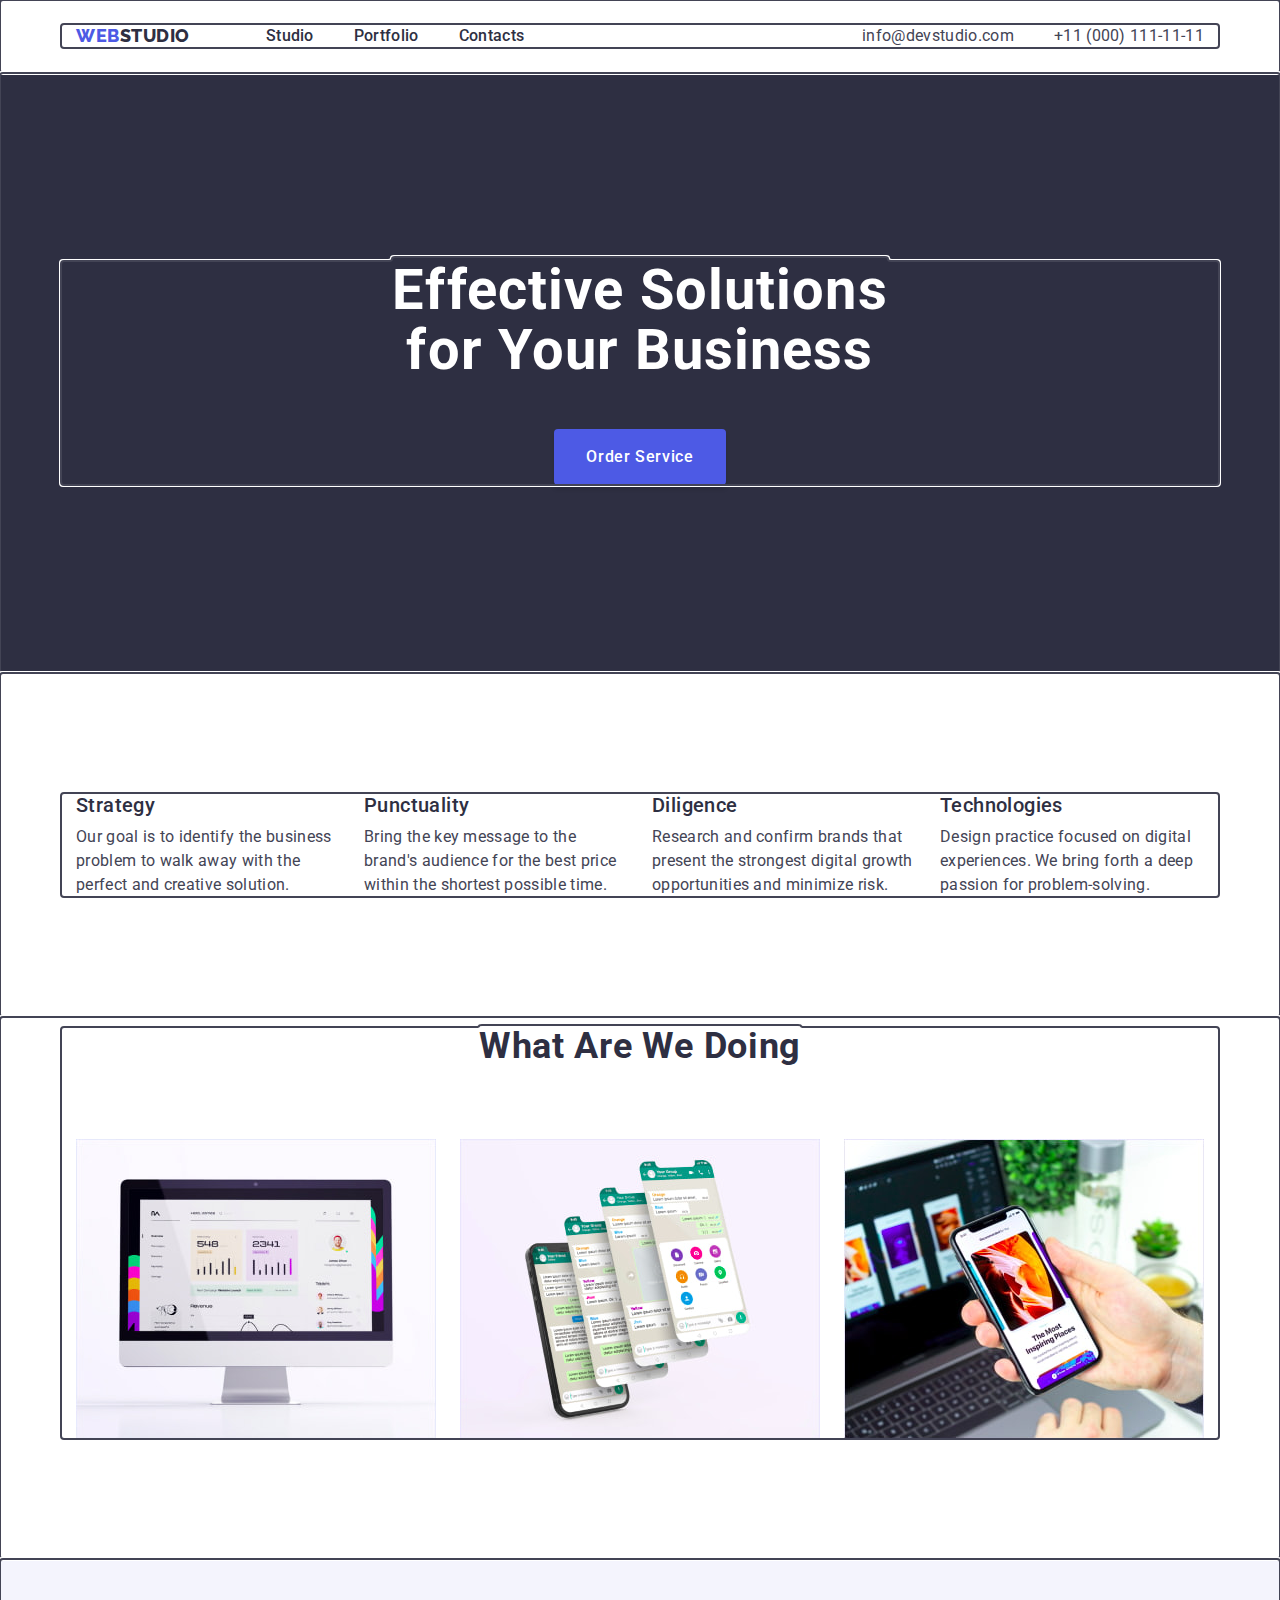
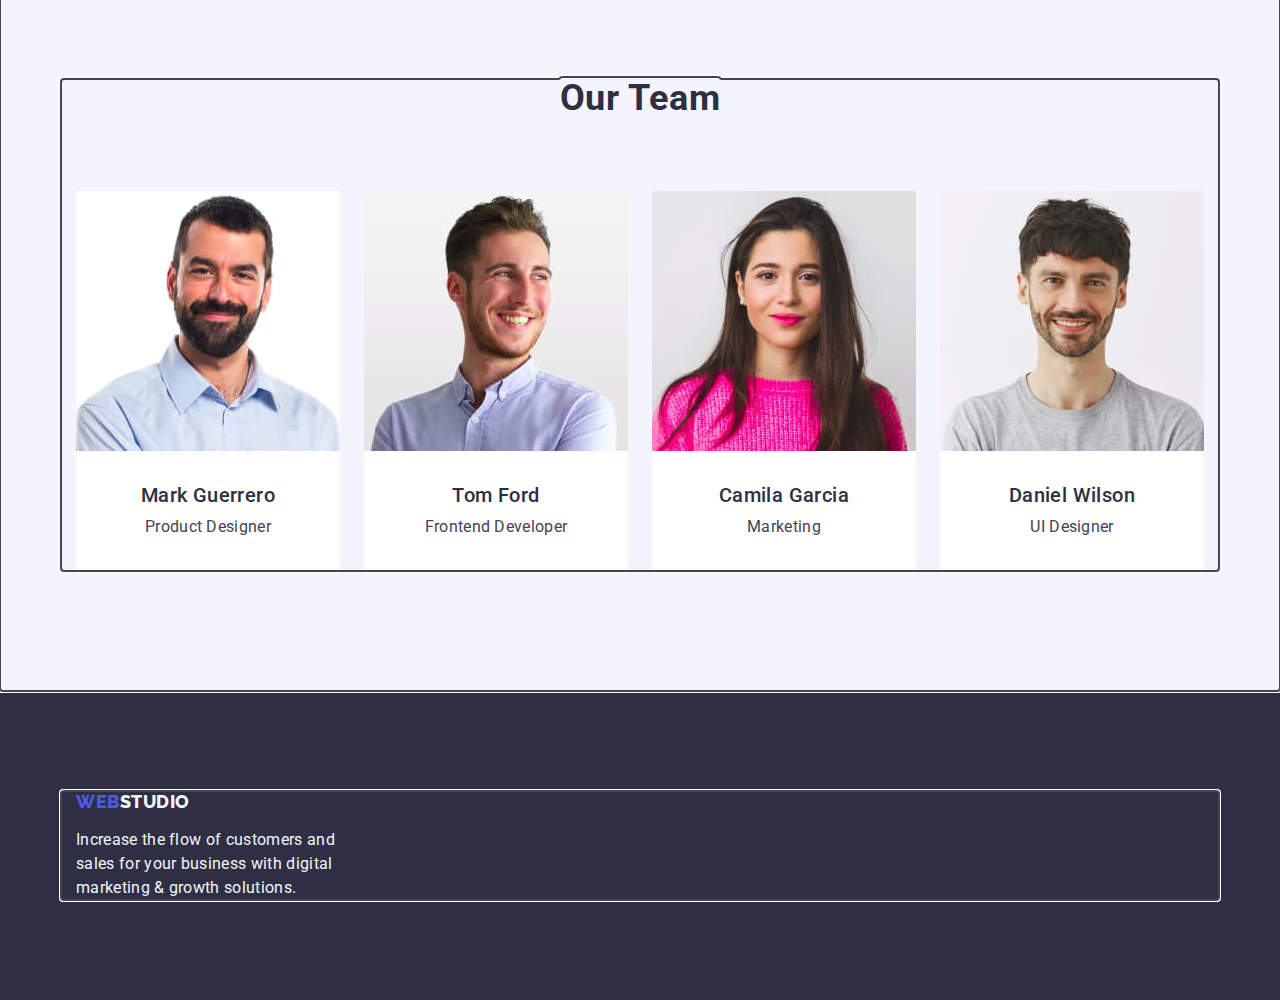
<file: index.html>
<!DOCTYPE html>
<html lang="en">
  <head>
    <link rel="preconnect" href="https://fonts.googleapis.com" />
    <link rel="preconnect" href="https://fonts.gstatic.com" crossorigin />
    <link
      href="https://fonts.googleapis.com/css2?family=Raleway:wght@800&family=Roboto:wght@400;500;700;900&display=swap"
      rel="stylesheet"
    />
    <meta charset="UTF-8" />
    <meta http-equiv="X-UA-Compatible" content="IE=edge" />
    <meta name="viewport" content="width=device-width, initial-scale=1.0" />
    <title>WebStudio</title>
    <link
      rel="stylesheet"
      href="https://cdnjs.cloudflare.com/ajax/libs/modern-normalize/1.0.0/modern-normalize.min.css"
    />
    <link rel="stylesheet" href="./css/styles.css" />
  </head>
  <body>
    <!-- шапка -->

    <header class="section header">
      <div class="container container-header">
        <nav class="navigation-menu">
          <!-- логотип -->

          <a class="link logo" href="./index.html"
            >Web<span class="logo-studio">Studio</span></a
          >
          <!-- меню навігації -->

          <ul class="list nav-list">
            <li class="item">
              <a class="link nav-link" href="./index.html">Studio</a>
            </li>
            <li class="item">
              <a class="link nav-link" href="./portfolio.html">Portfolio</a>
            </li>
            <li class="item">
              <a class="link nav-link" href="">Contacts</a>
            </li>
          </ul>
        </nav>

        <!-- почта телефон -->

        <address class="contacts">
          <ul class="list adress-list">
            <li class="item">
              <a class="link contacts-link" href="mailto:info@devstudio.com"
                >info@devstudio.com</a
              >
            </li>
            <li class="item">
              <a class="link contacts-link" href="tel:+110001111111"
                >+11 (000) 111-11-11</a
              >
            </li>
          </ul>
        </address>
      </div>
    </header>

    <main>
      <!-- section1 - HERO-->

      <section class="section hero">
        <div class="container">
          <h1 class="title main-title">
            Effective Solutions for Your Business
          </h1>
          <!-- кнопка замовлень -->
          <button class="button order-btn" type="button">Order Service</button>
        </div>
      </section>
      <!-- section2 feature -->
      <section class="section feature-description">
        <div class="container">
          <h2 class="visually-hidden">feature</h2>
          <ul class="list feature-list">
            <li class="item feature-items">
              <h3 class="title studio-titles">Strategy</h3>
              <p class="text">
                Our goal is to identify the business problem to walk away with
                the perfect and creative solution.
              </p>
            </li>
            <li class="item feature-items">
              <h3 class="title studio-titles">Punctuality</h3>
              <p class="text">
                Bring the key message to the brand's audience for the best price
                within the shortest possible time.
              </p>
            </li>
            <li class="item feature-items">
              <h3 class="title studio-titles">Diligence</h3>
              <p class="text">
                Research and confirm brands that present the strongest digital
                growth opportunities and minimize risk.
              </p>
            </li>
            <li class="item feature-items">
              <h3 class="title studio-titles">Technologies</h3>
              <p class="text">
                Design practice focused on digital experiences. We bring forth a
                deep passion for problem-solving.
              </p>
            </li>
          </ul>
        </div>
      </section>
      <!-- section3 - що ми робимо -->
      <section class="section samples-section">
        <div class="container">
          <h2 class="subtitles what-are-doin sbtitle-text-transform">
            What are we doing
          </h2>
          <ul class="list samples-list">
            <li class="item">
              <img
                src="./images/img1.jpg"
                alt="img1"
                width="360"
                height="300"
              />
            </li>
            <li class="item">
              <img
                src="./images/img2.jpg"
                alt="img2"
                width="360"
                height="300"
              />
            </li>
            <li class="item">
              <img
                src="./images/img3.jpg"
                alt="img3"
                width="360"
                height="300"
              />
            </li>
          </ul>
        </div>
      </section>
      <!-- section4-команда -->
      <section class="section team">
        <div class="container">
          <h2 class="subtitles sbtitle-text-transform what-are-doin">
            Our Team
          </h2>
          <ul class="list samples-list">
            <li class="item team-cards">
              <img
                src="./images/team/mark.jpg"
                alt="foto-mark"
                width="264"
                height="260"
              />
              <div class="card-content">
                <h3 class="teamcard-titles">Mark Guerrero</h3>
                <p class="text teamcard-posithon">Product Designer</p>
              </div>
            </li>
            <li class="item team-cards">
              <img
                src="./images/team/tom.jpg"
                alt="foto-tom"
                width="264"
                height="260"
              />
              <div class="card-content">
                <h3 class="teamcard-titles">Tom Ford</h3>
                <p class="text teamcard-posithon">Frontend Developer</p>
              </div>
            </li>
            <li class="item team-cards">
              <img
                src="./images/team/camila.jpg"
                alt="foto-camila"
                width="264"
                height="260"
              />
              <div class="card-content">
                <h3 class="teamcard-titles">Camila Garcia</h3>
                <p class="text teamcard-posithon">Marketing</p>
              </div>
            </li>
            <li class="item team-cards">
              <img
                src="./images/team/daniel.jpg"
                alt="foto-daniel"
                width="264"
                height="260"
              />
              <div class="card-content">
                <h3 class="teamcard-titles">Daniel Wilson</h3>
                <p class="text teamcard-posithon">UI Designer</p>
              </div>
            </li>
          </ul>
        </div>
      </section>
    </main>
    <!-- підвал -->
    <footer class="footer">
      <div class="container">
        <a class="link logo logo-footer" href="./index.html"
          >Web<span class="logo-studio studio-footer">Studio</span></a
        >
        <p class="text footer-text">
          Increase the flow of customers and sales for your business with
          digital marketing & growth solutions.
        </p>
      </div>
    </footer>
  </body>
</html>
</file>
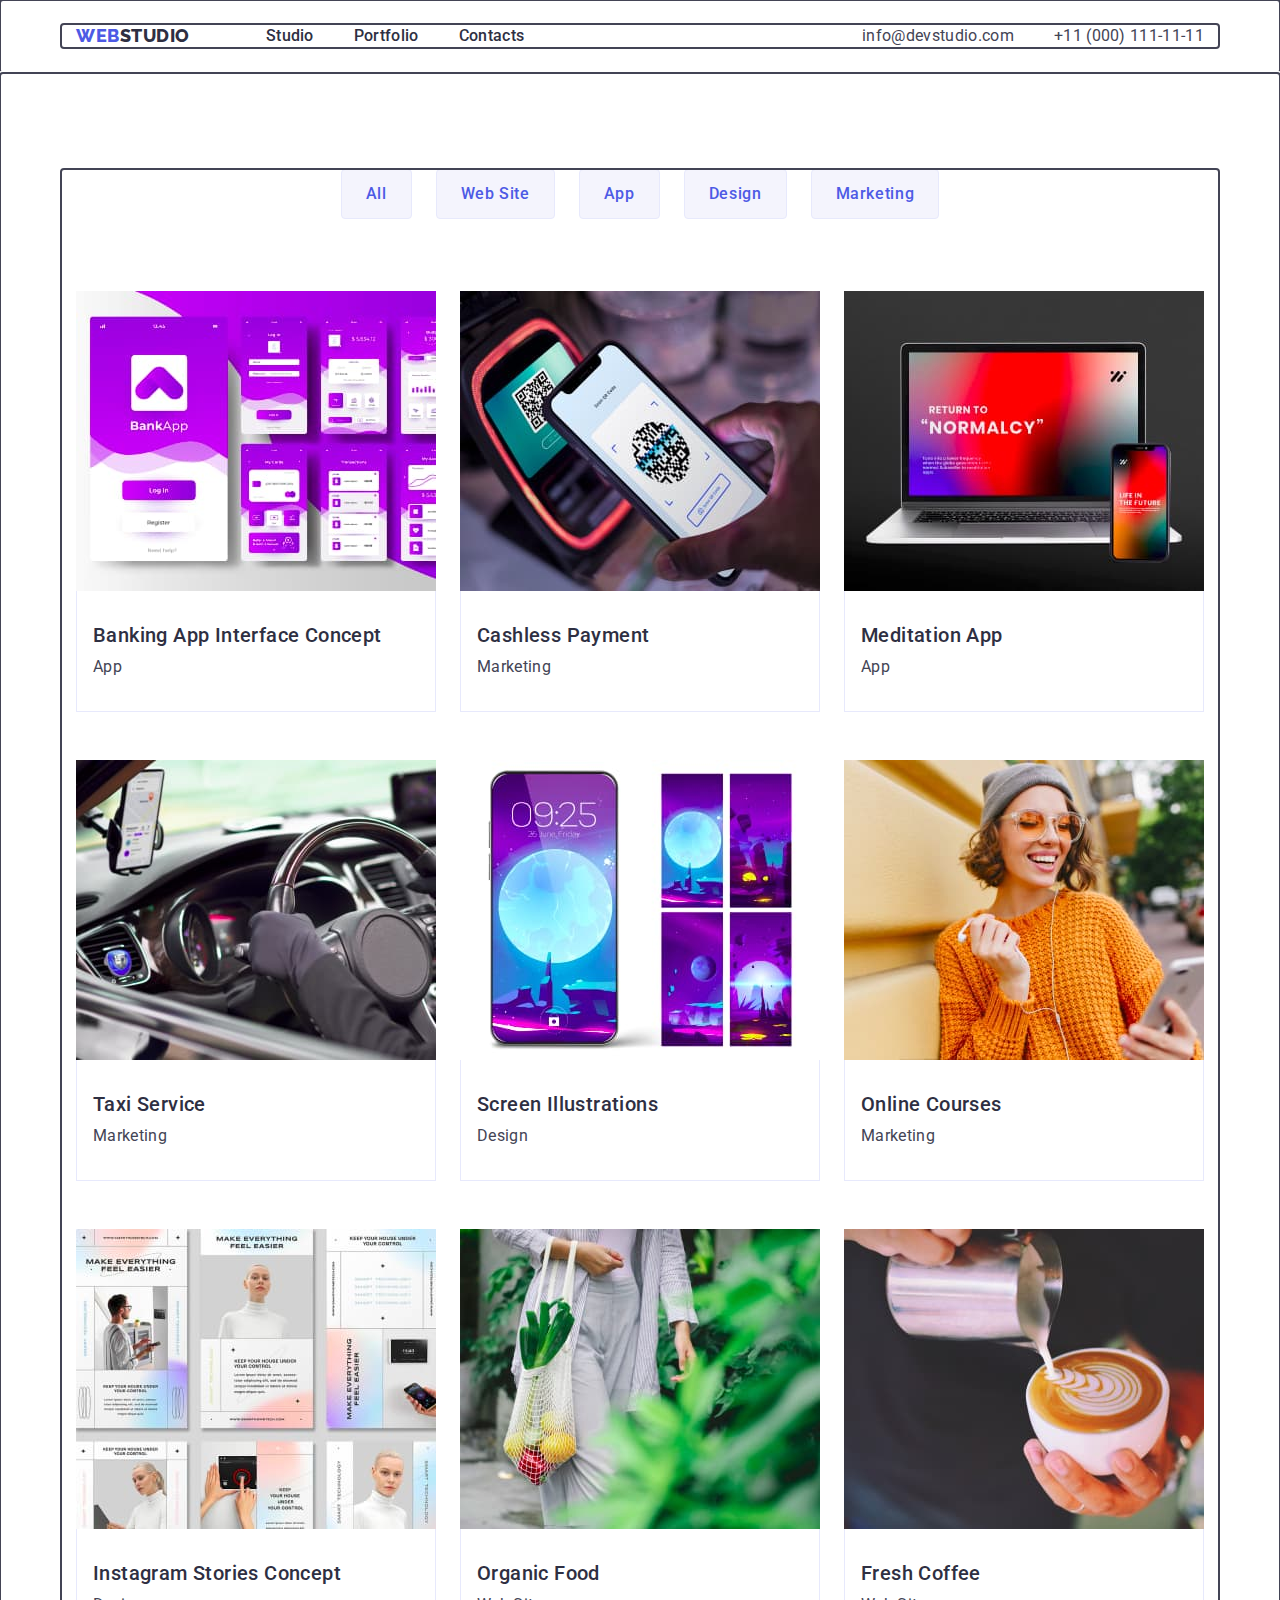
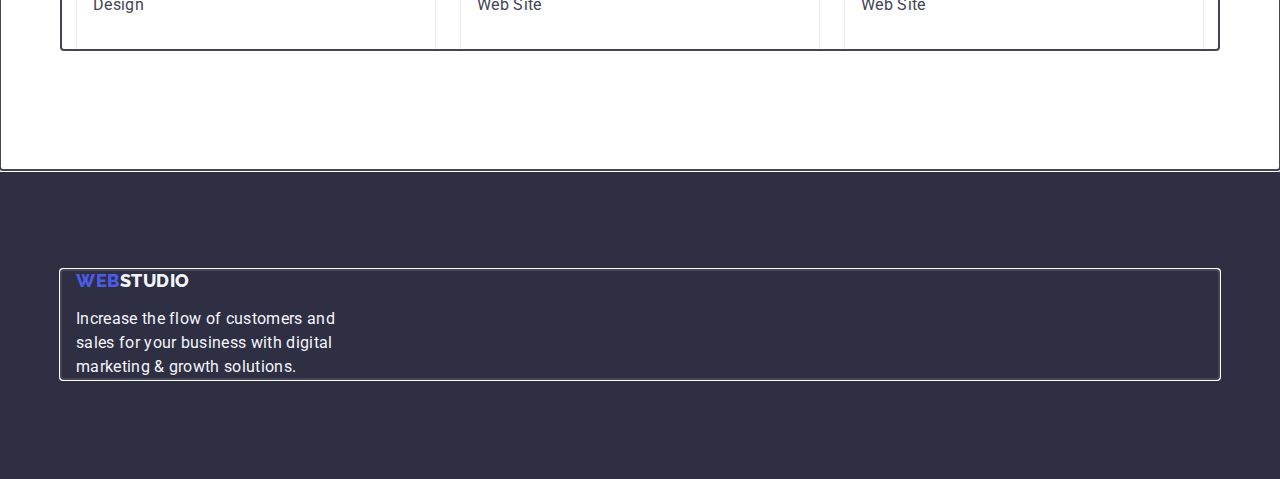
<file: portfolio.html>
<!DOCTYPE html>
<html lang="en">
  <head>
    <link rel="preconnect" href="https://fonts.googleapis.com" />
    <link rel="preconnect" href="https://fonts.gstatic.com" crossorigin />
    <link
      href="https://fonts.googleapis.com/css2?family=Raleway:wght@800&family=Roboto:wght@400;500;700;900&display=swap"
      rel="stylesheet"
    />
    <meta charset="UTF-8" />
    <meta http-equiv="X-UA-Compatible" content="IE=edge" />
    <meta name="viewport" content="width=device-width, initial-scale=1.0" />
    <title>portfolio</title>
    <link
      rel="stylesheet"
      href="https://cdnjs.cloudflare.com/ajax/libs/modern-normalize/1.0.0/modern-normalize.min.css"
    />
    <link rel="stylesheet" href="./css/styles.css" />
  </head>
  <body>
    <!-- шапка -->

    <header class="section header">
      <div class="container container-header">
        <nav class="navigation-menu">
          <!-- логотип -->

          <a class="link logo" href="./index.html"
            >Web<span class="logo-studio">Studio</span></a
          >
          <!-- меню навігації -->

          <ul class="list nav-list">
            <li class="item-menu">
              <a class="link nav-link" href="./index.html">Studio</a>
            </li>
            <li class="item-menu">
              <a class="link nav-link" href="./portfolio.html">Portfolio</a>
            </li>
            <li class="item-menu">
              <a class="link nav-link" href="">Contacts</a>
            </li>
          </ul>
        </nav>

        <!-- почта телефон -->

        <address class="contacts">
          <ul class="list adress-list">
            <li class="item">
              <a class="link contacts-link" href="mailto:info@devstudio.com"
                >info@devstudio.com</a
              >
            </li>
            <li class="item">
              <a class="link contacts-link" href="tel:+110001111111"
                >+11 (000) 111-11-11</a
              >
            </li>
          </ul>
        </address>
      </div>
    </header>

    <!-- головний зміст -->
    <main>
      <section class="section main-portfolio">
        <div class="container">
          <h1 class="title visually-hidden">portfolio</h1>

          <!-- фільтри -->

          <ul class="list filtr-list">
            <li class="item">
              <button class="button filtr-btn" type="button">All</button>
            </li>
            <li class="item">
              <button class="button filtr-btn" type="button">Web Site</button>
            </li>
            <li class="item">
              <button class="button filtr-btn" type="button">App</button>
            </li>
            <li class="item">
              <button class="button filtr-btn" type="button">Design</button>
            </li>
            <li class="item">
              <button class="button filtr-btn" type="button">Marketing</button>
            </li>
          </ul>

          <!-- картинки -->

          <ul class="list samples-list-portfolio">
            <li class="item">
              <a class="link" href="">
                <img
                  class="img"
                  src="./images/portfolio/row1/img4.jpg"
                  alt="kart"
                  width="360"
                  height="300"
                />
                <div class="apps-name">
                  <h2 class="title app-name">Banking App Interface Concept</h2>
                  <p class="text card-text">App</p>
                </div>
              </a>
            </li>
            <li class="item">
              <a class="link" href="">
                <img
                  class="img"
                  src="./images/portfolio/row1/img5.jpg"
                  alt="kart"
                  width="360"
                  height="300"
                />
                <div class="apps-name">
                  <h2 class="title app-name">Cashless Payment</h2>
                  <p class="text card-text">Marketing</p>
                </div>
              </a>
            </li>
            <li class="item">
              <a class="link" href="">
                <img
                  class="img img-portfolio"
                  src="./images/portfolio/row1/img6.jpg"
                  alt="kart"
                  width="360"
                  height="300"
                />
                <div class="apps-name">
                  <h2 class="title app-name">Meditation App</h2>
                  <p class="text card-text">App</p>
                </div>
              </a>
            </li>
            <li class="item">
              <a class="link" href="">
                <img
                  class="img img-portfolio"
                  src="./images/portfolio/row2/img7.jpg"
                  alt="kart"
                  width="360"
                  height="300"
                />
                <div class="apps-name">
                  <h2 class="title app-name">Taxi Service</h2>
                  <p class="text card-text">Marketing</p>
                </div>
              </a>
            </li>
            <li class="item">
              <a class="link" href="">
                <img
                  class="img"
                  src="./images/portfolio/row2/img8.jpg"
                  alt="kart"
                  width="360"
                  height="300"
                />
                <div class="apps-name">
                  <h2 class="title app-name">Screen Illustrations</h2>
                  <p class="text card-text">Design</p>
                </div>
              </a>
            </li>
            <li class="item">
              <a class="link" href="">
                <img
                  class="img"
                  src="./images/portfolio/row2/img9.jpg"
                  alt="kart"
                  width="360"
                  height="300"
                />
                <div class="apps-name">
                  <h2 class="title app-name">Online Courses</h2>
                  <p class="text card-text">Marketing</p>
                </div>
              </a>
            </li>
            <li class="item">
              <a class="link" href="">
                <img
                  class="img"
                  src="./images/portfolio/row3/img10.jpg"
                  alt="kart"
                  width="360"
                  height="300"
                />
                <div class="apps-name">
                  <h2 class="title app-name">Instagram Stories Concept</h2>
                  <p class="text card-text">Design</p>
                </div>
              </a>
            </li>
            <li class="item">
              <a class="link" href="">
                <img
                  class="img"
                  src="./images/portfolio/row3/img11.jpg"
                  alt="kart"
                  width="360"
                  height="300"
                />
                <div class="apps-name">
                  <h2 class="title app-name">Organic Food</h2>
                  <p class="text card-text">Web Site</p>
                </div>
              </a>
            </li>
            <li class="item">
              <a class="link" href="">
                <img
                  class="img"
                  src="./images/portfolio/row3/img12.jpg"
                  alt="kart"
                  width="360"
                  height="300"
                />
                <div class="apps-name">
                  <h2 class="title app-name">Fresh Coffee</h2>
                  <p class="text card-text">Web Site</p>
                </div>
              </a>
            </li>
          </ul>
        </div>
      </section>
    </main>
    <!-- підвал -->
    <footer class="footer">
      <div class="container">
        <a class="link logo logo-footer" href="./index.html"
          >Web<span class="logo-studio studio-footer">Studio</span>
        </a>
        <p class="text footer-text">
          Increase the flow of customers and sales for your business with
          digital marketing & growth solutions.
        </p>
      </div>
    </footer>
  </body>
</html>
</file>
<file: css/styles.css>
/* змінні */
:root {
  --filter-btn: #f4f4fd;
  --btn-color: #4d5ae5;
  --border-filtr-btn: #e7e9fc;
  /* головний колір тексту заданий у body */
  --main-text-color: #434455;
  /* головний колір фону заданий у body */
  --background-color: #ffffff;
  --font-femily: 'Roboto';
  /* підзаголовки на головній , навігація в шапці */
  --nav-link-color: #2e2f42;
  /* колір активних посилань у шапці і кнопки на герої */
  --nav-link-hover: #404bbf;
}
/* глобальні для баді */
body {
  color: #434455;
  background-color: #ffffff;
  font-family: 'Roboto', sans-serif;
}
/* контейнер */
.container {
  width: 1158px;
  margin-left: auto;
  margin-right: auto;
  padding-left: 15px;
  padding-right: 15px;
  outline: auto;
}
/* секції */
.section {
  padding-top: 10px;
  padding-bottom: 10px;
  padding-left: 15px;
  padding-right: 15px;
  outline: auto;
}
/* флекси */

.navigation-menu {
  display: flex;
  align-items: center;
}
.nav-list {
  display: flex;
  align-items: center;
  gap: 40px;
}

/* header */
.header {
  border-bottom: 1px solid #e7e9fc;
  padding: 24px 0;
}
.container-header {
  display: flex;
  align-items: center;
  padding: 0 15px;
}
/* логотип */

.logo {
  font-family: 'Raleway', sans-serif;
  font-weight: 800;
  font-size: 18px;
  line-height: 1.17;
  letter-spacing: 0.03em;
  text-transform: uppercase;
  color: #4d5ae5;
  margin-right: 76px;
}
.logo-studio {
  color: #2e2f42;
}

/* шапка посилання */
.nav-link {
  font-weight: 500;
  font-size: 16px;
  line-height: 1.5;
  letter-spacing: 0.02em;
  padding-top: 24px;
  padding-bottom: 24px;
  /* NAVY BLUE */
  color: #2e2f42;
}
/* шапка посилання активний стан */
.nav-link:hover,
.nav-link:focus {
  color: #404bbf;
}
/* пошта телефон */
.adress-list {
  display: flex;
  gap: 40px;
}
.contacts {
  font-style: normal;
  margin-left: auto;
}
.contacts-link {
  font-weight: 400;
  font-size: 16px;
  line-height: 1.5;
  letter-spacing: 0.02em;
  padding-top: 14px;
  padding-bottom: 14px;
  /* SLATE */
  color: #434455;
}
/* пошта телефон активний стан */
.contacts-link:hover,
.contacts-link:focus {
  color: #404bbf;
}

/* герой */
.hero {
  padding: 188px 0;
  background-color: #2e2f42;
}
.title.main-title {
  font-weight: 700;
  font-size: 56px;
  line-height: 1.07;
  max-width: 496px;
  text-align: center;
  letter-spacing: 0.02em;
  margin-left: auto;
  margin-right: auto;
  margin-bottom: 48px;
  /* WHITE */
  color: #ffffff;
  background-color: #2e2f42;
}
/* кнопки */
.button {
  cursor: pointer;
}
/* кнопка замовлень на головній сторінці */
.order-btn {
  display: block;
  min-width: 169px;
  height: 56px;
  border: none;
  margin-left: auto;
  margin-right: auto;
  font-family: 'Roboto', sans-serif;
  padding-top: 16px;
  padding-bottom: 16px;
  padding-left: 32px;
  padding-right: 32px;
  /* IRIS */
  background: #4d5ae5;
  box-shadow: 0px 4px 4px rgba(0, 0, 0, 0.15);
  border-radius: 4px;
  font-weight: 500;
  font-size: 16px;
  line-height: 1.5;
  align-items: center;
  letter-spacing: 0.04em;

  /* WHITE */
  color: #ffffff;
}
.order-btn:hover,
.order-btn:focus {
  background-color: #404bbf;
}
/* секція2 майбутнє */

.feature-description {
  padding: 120px 0;
}
.feature-list {
  display: flex;
  gap: 24px;
}
.title.studio-titles {
  font-weight: 500;
  font-size: 20px;
  line-height: 1.2;
  color: #2e2f42;
  letter-spacing: 0.02em;
  margin-bottom: 8px;
}
.feature-items {
  max-width: 264px;
}
/* секція3 що ми робимо */
.samples-section {
  padding-bottom: 120px;
}
.what-are-doin {
  margin-bottom: 72px;
}
/* сітка елементів */
.samples-list {
  display: flex;
  flex-wrap: wrap;
  gap: 24px;
  flex-basis: calc((100% - 2 * 24px) / 3);
}
/*  команда*/
.team {
  padding: 120px 0;
  background-color: #f4f4fd;
}
.card-content {
  padding-top: 32px;
  padding-bottom: 32px;
  padding-left: 16px;
  padding-right: 16px;
}
/* колір фону секції для команди */

/* колір фону для фото команди */
.team-cards {
  background-color: #ffffff;
  border-radius: 0px 0px 4px 4px;
}
.teamcard-titles {
  font-weight: 500;
  font-size: 20px;
  line-height: 1.2;
  letter-spacing: 0.02em;
  text-align: center;
  margin-bottom: 8px;
  /* NAVY BLUE */
  color: #2e2f42;
}
.teamcard-posithon {
  text-align: center;
}

/* підвал */
.footer {
  padding-top: 100px;
  padding-bottom: 100px;
  /* NAVY BLUE */
  background: #2e2f42;
}

.footer-text {
  max-width: 264px;
  /* CLOUD */
  color: #f4f4fd;
}
.studio-footer {
  color: #f4f4fd;
}
.logo-footer {
  display: inline-block;
  margin-bottom: 16px;
  margin-right: 0;
}
/* списки */
.list {
  list-style: none;
}
/* посилання */
.link {
  text-decoration: none;
}
/* portfolio */

/* падінги секції */

.main-portfolio {
  padding: 96px 0 120px;
}
/* кнопки фільтра */
.filtr-list {
  display: flex;
  margin-bottom: 72px;
  justify-content: center;
  gap: 24px;
}
.filtr-btn {
  font-family: 'Roboto', sans-serif;
  font-style: normal;
  font-weight: 500;
  font-size: 16px;
  line-height: 1.5;
  letter-spacing: 0.04em;
  padding: 12px 24px;
  border: 1px solid var(--border-filtr-btn);
  color: #4d5ae5;
  background-color: var(--filter-btn);
  border-radius: 4px;
}
.filtr-btn:hover,
.filtr-btn:focus {
  color: #ffffff;
  background-color: #404bbf;
  border: 1px solid transparent;
}
.samples-list-portfolio {
  display: flex;
  flex-wrap: wrap;
  gap: 24px;
  row-gap: 48px;
  flex-basis: calc((100% - 2 * 24px) / 3);
}
.samples-list-portfolio:nth-last-child(-n + 3) {
  margin-bottom: 0;
}

/* назви додатків і категорія */
.apps-name {
  padding: 32px 16px;
  border: 1px solid #e7e9fc;
  border-top: none;
}
.app-name {
  font-weight: 500;
  font-size: 20px;
  line-height: 1.2;
  letter-spacing: 0.02em;
  /* NAVY BLUE */
  color: #2e2f42;
  margin-bottom: 8px;
}
/* заголовки */
.title {
  color: #2e2f42;
}

.subtitles {
  font-weight: 700;
  font-size: 36px;
  line-height: 1.11;
  text-align: center;
  letter-spacing: 0.02em;
  /* NAVY BLUE */
  color: #2e2f42;
}

/* приховування заголовка */
.visually-hidden {
  position: absolute;
  width: 1px;
  height: 1px;
  margin: -1px;
  border: 0;
  padding: 0;
  white-space: nowrap;
  clip-path: inset(100%);
  clip: rect(0 0 0 0);
  overflow: hidden;
}
.sbtitle-text-transform {
  text-transform: capitalize;
}
/* параграфи */
.text {
  font-size: 16px;
  line-height: 1.5;
  letter-spacing: 0.02em;
}

.card-text {
  color: #434455;
}

/* глобальне скидання марджинів заголовків і параграфів */
h1,
h2,
h3,
h4,
p {
  margin-top: 0;
  margin-bottom: 0;
}
/* глобальне скидання марджинів списків */
ul,
ol {
  margin-top: 0;
  margin-bottom: 0;
  padding-left: 0;
}
img {
  display: block;
}
</file>
